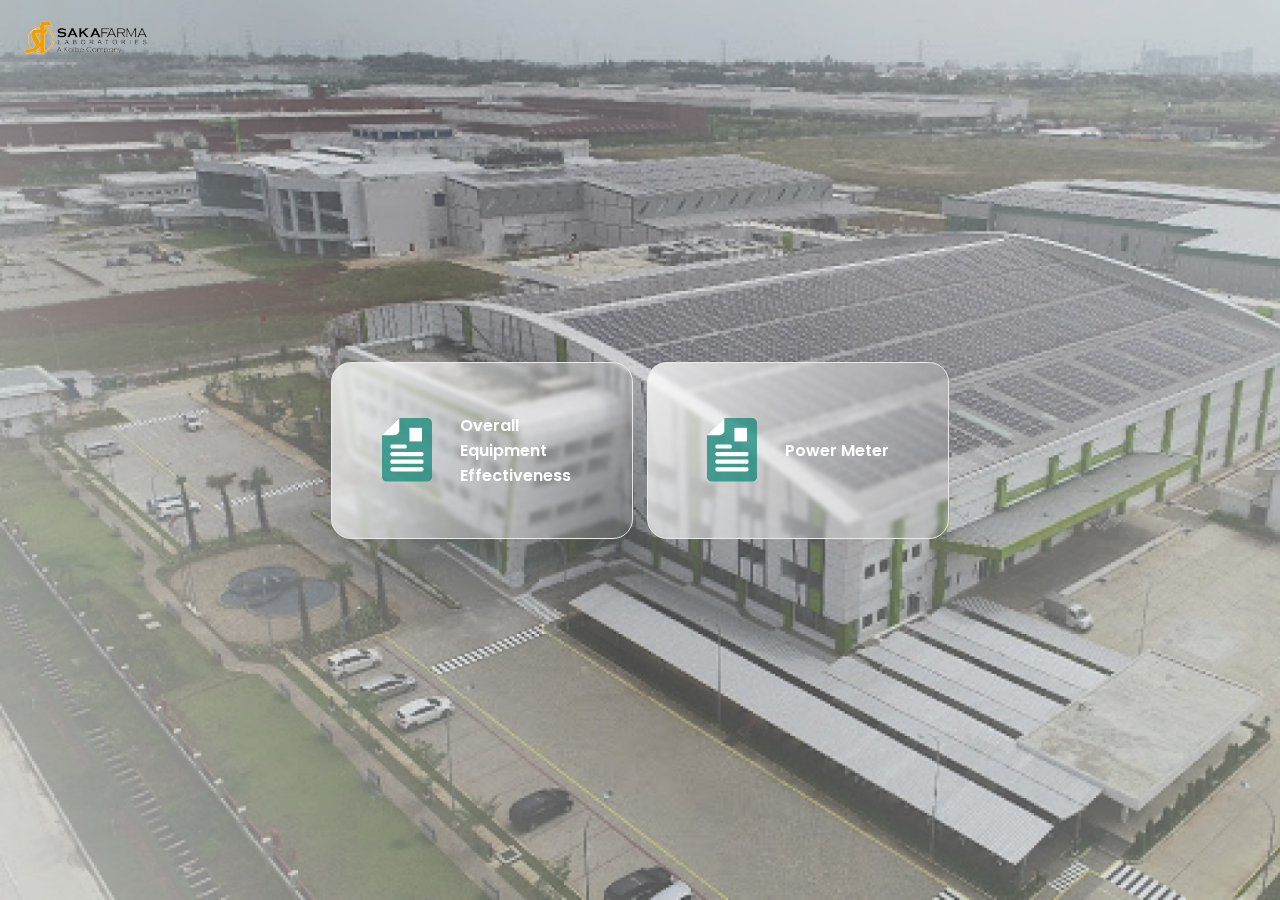
<file: index.html>
<!DOCTYPE html>
<html lang="en">
<head>
  <meta charset="UTF-8">
  <meta http-equiv="X-UA-Compatible" content="IE=edge">
  <meta name="viewport" content="width=device-width, initial-scale=1.0">
  <title>Sakafarma</title>

  <!-- Favicons -->
  <link href="assets/img/favicon.png" rel="icon">
  <!-- Favicons -->
  <link rel="stylesheet" href="assets/vendor/icofont/icofont.min.css">
  <link rel="stylesheet" href="assets/vendor/boxicons/css/boxicons.min.css">
  <!-- font -->
  <link href="https://fonts.googleapis.com/css2?family=Poppins:wght@400;500;600&display=swap" rel="stylesheet">
  <!-- myCss -->
  <link href="assets/css/myCss.css" rel="stylesheet">
</head>
<body>
  <section id="main-content">
    <!--Section choose module -->
    <section id="choose-module">
      <section class="choose-module-header">
        <section class="row-nav-header">
          <img src="assets/img/saka-farma-logo.png" alt="">
        </section>     
      </section>
      <section class="row-btn-module nav-1">
        <a href="https://digitaloptima.id/oee-dashboard/" id="btn-oee">
          <img src="assets/img/icon/module-icon.svg" alt=""> 
          <span>Overall Equipment Effectiveness</span>
        </a>
        <div class="bg-1"></div>
        
        <a href="index-pm.html" id="btn-pm">
          <img src="assets/img/icon/module-icon.svg" alt=""> 
          <span>Power Meter</span>
        </a>
        <div class="bg-2"></div>
      </section>
    </section>
    <!-- end section choose module -->
  </section>
</body>

<script src="assets/vendor/chart-js/chart.min.js"></script>

<script src="assets/js/jquery-3.6.0.min.js"></script>
<script src="assets/js/myChart.js"></script>
<script src="assets/js/myJs.js"></script>
</html>
</file>
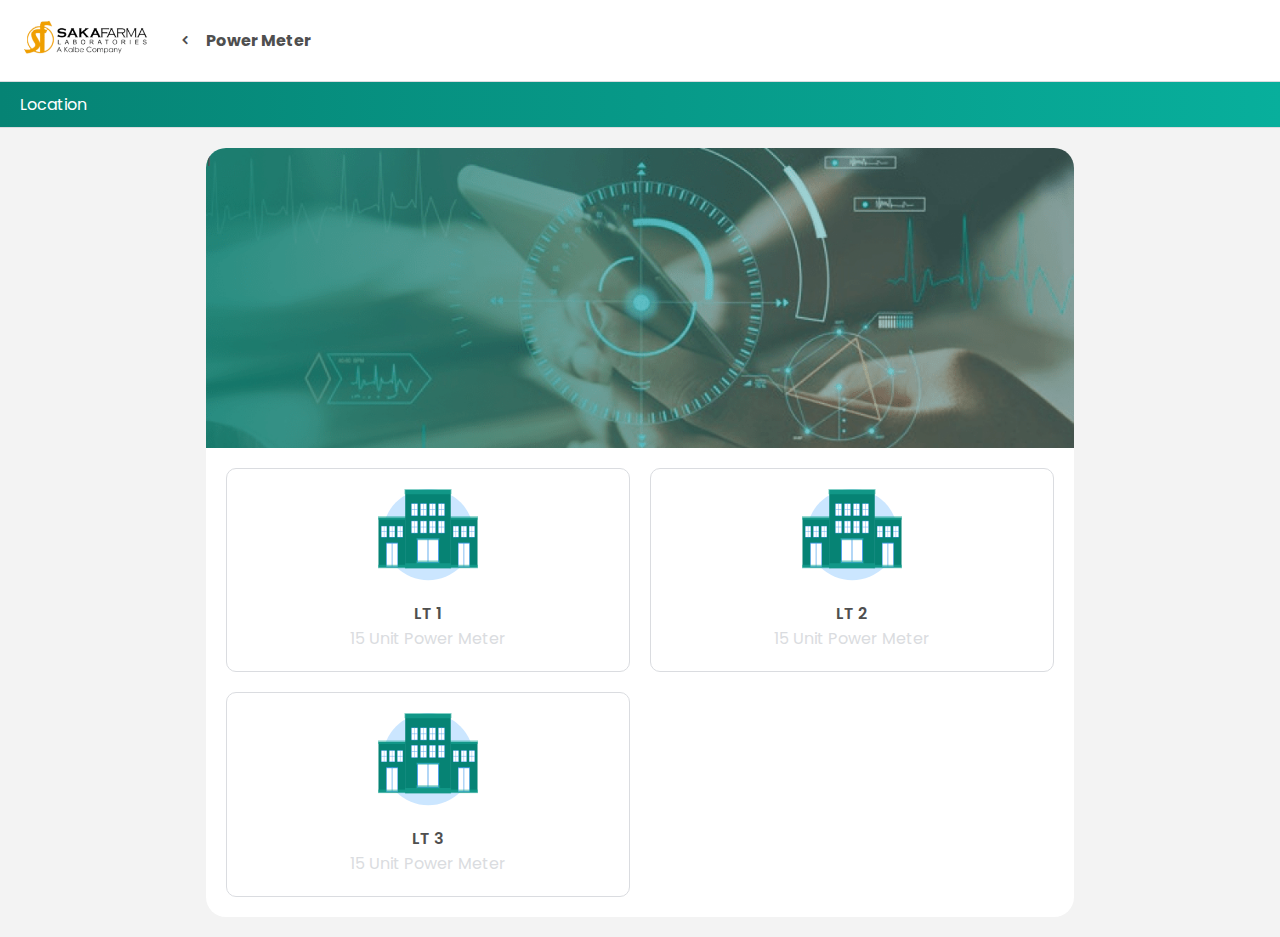
<file: index-pm.html>
<!DOCTYPE html>
<html lang="en">
<head>
  <meta charset="UTF-8">
  <meta http-equiv="X-UA-Compatible" content="IE=edge">
  <meta name="viewport" content="width=device-width, initial-scale=1.0">
  <title>Sakafarma</title>

  <!-- Favicons -->
  <link href="assets/img/favicon.png" rel="icon">
  <!-- Favicons -->
  <link rel="stylesheet" href="assets/vendor/icofont/icofont.min.css">
  <link rel="stylesheet" href="assets/vendor/boxicons/css/boxicons.min.css">
  <!-- font -->
  <link href="https://fonts.googleapis.com/css2?family=Poppins:wght@400;500;600&display=swap" rel="stylesheet">
  <!-- myCss -->
  <link href="assets/css/myCss.css" rel="stylesheet">
</head>
<body>
  <section id="main-content">
    <!-- Section content module power meter -->
    <section id="content-module-pm">
      <section id="header-pm">
        <div class="row-head-pm">
          <div class="img-pm">
            <img src="assets/img/saka-farma-logo.png" alt="">
          </div>
  
          <div class="header-title">
            <a href="index.html">
              <i id="back-pm" class="icofont-rounded-left back"></i>
            </a>
            <h2>Power Meter</h2>
          </div>
        </div>
      </section>

      <section class="row-nav-subhead">
        <section class="nav-head">
          <div class="nav-location-pm">
            <span>Location</span>
          </div>

          <div class="nav-unit-pm">
            <i class="icofont-rounded-right"></i>
            <span>Unit Power Meter</span>
          </div>

          <div class="nav-table-unit-pm">
            <i class="icofont-rounded-right"></i>
            <span>Power Meter 1</span>
          </div>
        </section>
      </section>

      <section id="content-pm">

        <!-- Location power meter -->
        <section id="location-pm">
          <section class="row-content-location section-content">
            <section class="bg-content-location">
              <p>1</p>
            </section>
            
            <section class="list-content-location">
              <a href="#" class="card-content-location">
                <div>
                  <img src="assets/img/icon/building.svg" alt="">
                </div>

                <div>
                  <span class="lt-pm">LT 1</span>
                  <p class="ket-unit-pm">15 Unit Power Meter</p>
                </div>
              </a>
              
              <a href="#" class="card-content-location">
                <div>
                  <img src="assets/img/icon/building.svg" alt="">
                </div>
                
                <div>
                  <span class="lt-pm">LT 2</span>
                  <p class="ket-unit-pm">15 Unit Power Meter</p>
                </div>
              </a>
              
              <a href="#" class="card-content-location">
                <div>
                  <img src="assets/img/icon/building.svg" alt="">
                </div>
                
                <div>
                  <span class="lt-pm">LT 3</span>
                  <p class="ket-unit-pm">15 Unit Power Meter</p>
                </div>
              </a>

            </section>
          </section>  
        </section>
        <!-- End location power meter -->
        
        <!-- unit power meter -->
        <section id="unit-pm">
          <section class="row-filter-item-pm">
            <div class="filter-item-pm">
              <div class="location">
                <span>Location</span>
                <div>
                  <span>LT 1</span>
                </div>
              </div>
              
              <div class="src-bar">
                <i class="icofont-search-1"></i>
                <input type="text" placeholder="Search unit">
              </div>
            </div>
          </section>

          <section class="row-card-content-pm">
            <section class="list-unit-pm">
              <a href="#" class="content-unit-pm card">
                <section class="content-name-pm">
                  <i class='bx bx-tachometer'></i>
                  <span>Power Meter 1</span>
                </section>
                <section class="content-asset-header">
                  <img src="assets/img/bg/unit-pm.svg" alt="">
                </section>
                <section class="content-point-check">
                  <div>
                    <p>Amper</p>
                    <span>223</span>
                  </div>
                  <div>
                    <p>Volt</p>
                    <span>223</span>
                  </div>
                  <div>
                    <p>KWH</p>
                    <span>223</span>
                  </div>
                </section>
              </a> 

              <a href="#" class="content-unit-pm card">
                <section class="content-name-pm">
                  <i class='bx bx-tachometer'></i>
                  <span>Power Meter 2</span>
                </section>
                <section class="content-asset-header">
                  <img src="assets/img/bg/unit-pm.svg" alt="">
                </section>
                <section class="content-point-check">
                  <div>
                    <p>Amper</p>
                    <span>223</span>
                  </div>
                  <div>
                    <p>Volt</p>
                    <span>223</span>
                  </div>
                  <div>
                    <p>KWH</p>
                    <span>223</span>
                  </div>
                </section>
              </a> 

              <a href="#" class="content-unit-pm card">
                <section class="content-name-pm">
                  <i class='bx bx-tachometer'></i>
                  <span>Power Meter 3</span>
                </section>
                <section class="content-asset-header">
                  <img src="assets/img/bg/unit-pm.svg" alt="">
                </section>
                <section class="content-point-check">
                  <div>
                    <p>Amper</p>
                    <span>223</span>
                  </div>
                  <div>
                    <p>Volt</p>
                    <span>223</span>
                  </div>
                  <div>
                    <p>KWH</p>
                    <span>223</span>
                  </div>
                </section>
              </a> 

              <a href="#" class="content-unit-pm card">
                <section class="content-name-pm">
                  <i class='bx bx-tachometer'></i>
                  <span>Power Meter 4</span>
                </section>
                <section class="content-asset-header">
                  <img src="assets/img/bg/unit-pm.svg" alt="">
                </section>
                <section class="content-point-check">
                  <div>
                    <p>Amper</p>
                    <span>223</span>
                  </div>
                  <div>
                    <p>Volt</p>
                    <span>223</span>
                  </div>
                  <div>
                    <p>KWH</p>
                    <span>223</span>
                  </div>
                </section>
              </a> 

              <a href="#" class="content-unit-pm card">
                <section class="content-name-pm">
                  <i class='bx bx-tachometer'></i>
                  <span>Power Meter 5</span>
                </section>
                <section class="content-asset-header">
                  <img src="assets/img/bg/unit-pm.svg" alt="">
                </section>
                <section class="content-point-check">
                  <div>
                    <p>Amper</p>
                    <span>223</span>
                  </div>
                  <div>
                    <p>Volt</p>
                    <span>223</span>
                  </div>
                  <div>
                    <p>KWH</p>
                    <span>223</span>
                  </div>
                </section>
              </a> 

              <a href="#" class="content-unit-pm card">
                <section class="content-name-pm">
                  <i class='bx bx-tachometer'></i>
                  <span>Power Meter 6</span>
                </section>
                <section class="content-asset-header">
                  <img src="assets/img/bg/unit-pm.svg" alt="">
                </section>
                <section class="content-point-check">
                  <div>
                    <p>Amper</p>
                    <span>223</span>
                  </div>
                  <div>
                    <p>Volt</p>
                    <span>223</span>
                  </div>
                  <div>
                    <p>KWH</p>
                    <span>223</span>
                  </div>
                </section>
              </a> 

              <a href="#" class="content-unit-pm card">
                <section class="content-name-pm">
                  <i class='bx bx-tachometer'></i>
                  <span>Power Meter 7</span>
                </section>
                <section class="content-asset-header">
                  <img src="assets/img/bg/unit-pm.svg" alt="">
                </section>
                <section class="content-point-check">
                  <div>
                    <p>Amper</p>
                    <span>223</span>
                  </div>
                  <div>
                    <p>Volt</p>
                    <span>223</span>
                  </div>
                  <div>
                    <p>KWH</p>
                    <span>223</span>
                  </div>
                </section>
              </a> 

              <a href="#" class="content-unit-pm card">
                <section class="content-name-pm">
                  <i class='bx bx-tachometer'></i>
                  <span>Power Meter 8</span>
                </section>
                <section class="content-asset-header">
                  <img src="assets/img/bg/unit-pm.svg" alt="">
                </section>
                <section class="content-point-check">
                  <div>
                    <p>Amper</p>
                    <span>223</span>
                  </div>
                  <div>
                    <p>Volt</p>
                    <span>223</span>
                  </div>
                  <div>
                    <p>KWH</p>
                    <span>223</span>
                  </div>
                </section>
              </a> 
            </section>
            <button id="more-btn-pm">More</button>
          </section>
        </section>
        <!-- end unit power meter -->

        <!-- Powermeter table -->
        <section id="pm-table">
          <section class="pm-table-filter">
            <div class="location">
              <span>Location</span>
              <div>
                <span>LT 1</span>
              </div>
            </div>
            
            <div class="row-btn-tb-pm">
              <i class="icofont-caret-left next-tb-pm"></i>
              <button class="poup-list-pm">Unit Power Meter</button>
              <i class="icofont-caret-right next-tb-pm"></i>
            </div>
          </section>
          
          <section class="row-tb-pm">
            <section class="content-header-tb-pm">
              <span>Power Meter 1</span>
            </section>

            <section class="content-body-tb-pm">
              <section id="pm-table-content">
                <section id="table-scroll" class="table-scroll">
                  <div class="table-wrap">
                    <table class="main-table">
                      <thead>
                        <tr>
                          <th class="fixed-side">No</th>
                          <th class="fixed-side">Point Check</th>
                          <th scope="col">Date</th>
                          <th scope="col">Date</th>
                          <th scope="col">Date</th>
                          <th scope="col">Date</th>
                          <th scope="col">Date</th>
                          <th scope="col">Date</th>
                          <th scope="col">Date</th>
                          <th scope="col">Date</th>
                          <th scope="col">Date</th>
                          <th scope="col">Date</th>
                          <th scope="col">Date</th>
                          <th scope="col">Date</th>
                          <th scope="col">Date</th>
                          <th scope="col">Date</th>
                          <th scope="col">Date</th>
                          <th scope="col">Date</th>
                          <th scope="col">Date</th>
                          <th scope="col">Date</th>
                          <th scope="col">Date</th>
                          <th scope="col">Date</th>
                        </tr>
                      </thead>
                      <tbody>
                        <tr>
                          <th class="fixed-side">1</th>
                          <th class="fixed-side">Amper</th>
                          <td>Cell content</td>
                          <td>Cell content</td>
                          <td>Cell content</td>
                          <td>Cell content</td>
                          <td>Cell content</td>
                          <td>Cell content</td>
                          <td>Cell content</td>
                          <td>Cell content</td>
                          <td>Cell content</td>
                          <td>Cell content</td>
                          <td>Cell content</td>
                          <td>Cell content</td>
                          <td>Cell content</td>
                          <td>Cell content</td>
                          <td>Cell content</td>
                          <td>Cell content</td>
                          <td>Cell content</td>
                          <td>Cell content</td>
                          <td>Cell content</td>
                          <td>Cell content</td>
                        </tr>
    
                        <tr>
                          <th class="fixed-side">2</th>
                          <th class="fixed-side">Volt</th>
                          <td>Cell content</td>
                          <td>Cell content</td>
                          <td>Cell content</td>
                          <td>Cell content</td>
                          <td>Cell content</td>
                          <td>Cell content</td>
                          <td>Cell content</td>
                          <td>Cell content</td>
                          <td>Cell content</td>
                          <td>Cell content</td>
                          <td>Cell content</td>
                          <td>Cell content</td>
                          <td>Cell content</td>
                          <td>Cell content</td>
                          <td>Cell content</td>
                          <td>Cell content</td>
                          <td>Cell content</td>
                          <td>Cell content</td>
                          <td>Cell content</td>
                          <td>Cell content</td>
                        </tr>
    
                        <tr>
                          <th class="fixed-side">3</th>
                          <th class="fixed-side">KWH</th>
                          <td>Cell content</td>
                          <td>Cell content</td>
                          <td>Cell content</td>
                          <td>Cell content</td>
                          <td>Cell content</td>
                          <td>Cell content</td>
                          <td>Cell content</td>
                          <td>Cell content</td>
                          <td>Cell content</td>
                          <td>Cell content</td>
                          <td>Cell content</td>
                          <td>Cell content</td>
                          <td>Cell content</td>
                          <td>Cell content</td>
                          <td>Cell content</td>
                          <td>Cell content</td>
                          <td>Cell content</td>
                          <td>Cell content</td>
                          <td>Cell content</td>
                          <td>Cell content</td>
                        </tr>
                      </tbody>
                    </table>
                  </div>
                </section>
              </section>
  
              <div class="line"></div>
  
              <section id="chart-tb-pm">
                <section class="row-list-chart-pm">
                  <section class="content-chart-tb chart-pm-amper card">
                    <div class="header-chart-tb">
                      <span>Amper</span>
                    </div>

                    <div class="body-chart-tb">
                      <div class="chart-container" style="position: relative; width:100%; margin: 0 auto;">
                        <canvas id="myChartAmper" width="400" height="200"></canvas>
                      </div>
                    </div>
                  </section>
                  <section class="content-chart-tb chart-pm-amper card">
                    <div class="header-chart-tb">
                      <span>Volt</span>
                    </div>

                    <div class="body-chart-tb">
                      <div class="chart-container" style="position: relative; width:100%; margin: 0 auto;">
                        <canvas id="myChartVolt" width="400" height="200"></canvas>
                      </div>
                    </div>
                  </section>
                  <section class="content-chart-tb chart-pm-amper card">
                    <div class="header-chart-tb">
                      <span>KWH</span>
                    </div>

                    <div class="body-chart-tb">
                      <div class="chart-container" style="position: relative; width:100%; margin: 0 auto;">
                        <canvas id="myChartKwh" width="400" height="200"></canvas>
                      </div>
                    </div>
                  </section>
                </section>
              </section>
            </section>
          </section>
        </section>
        <!-- end powermeter table -->
      </section>
    </section>
    <!-- end section content module power meter -->
    
    <!-- Popup content -->
    <section id="row-popup-unit-pm">
      <section class="popup-bg">
        <section class="row-content-unit-pm section-content">
          <section class="popup-content-unit-pm card">
            <section class="row-header-popup">
              <section class="content-header-popup">
                <h2>Unit Power Meter</h2>
                <button class="btn-close-popup"><i class="icofont-close"></i></button>
              </section>
            </section>

            <section class="row-location-popup">
              <div class="location">
                <span>Location</span>
                <div>
                  <span>LT 1</span>
                </div>
              </div>
            </section>

            <section class="row-body-popup">
              <section class="content-body-popup">
                <section class="list-unit-pm-popup">
                  <a href="#" class="unit-pm-popup">
                    <i class="bx bx-tachometer"></i>
                    <span>Power Meter 1</span>
                  </a>
                  <a href="#" class="unit-pm-popup">
                    <i class="bx bx-tachometer"></i>
                    <span>Power Meter 2</span>
                  </a>
                  <a href="#" class="unit-pm-popup">
                    <i class="bx bx-tachometer"></i>
                    <span>Power Meter 3</span>
                  </a>
                  <a href="#" class="unit-pm-popup">
                    <i class="bx bx-tachometer"></i>
                    <span>Power Meter 4</span>
                  </a>
                  <a href="#" class="unit-pm-popup">
                    <i class="bx bx-tachometer"></i>
                    <span>Power Meter 5</span>
                  </a>
                  <a href="#" class="unit-pm-popup">
                    <i class="bx bx-tachometer"></i>
                    <span>Power Meter 6</span>
                  </a>
                  <a href="#" class="unit-pm-popup">
                    <i class="bx bx-tachometer"></i>
                    <span>Power Meter 7</span>
                  </a>
                  <a href="#" class="unit-pm-popup">
                    <i class="bx bx-tachometer"></i>
                    <span>Power Meter 8</span>
                  </a>
                </section>
              </section>
            </section>
          </section>
        </section>
      </section>
    </section>
  </section>
</body>

<script src="assets/vendor/chart-js/chart.min.js"></script>

<script src="assets/js/jquery-3.6.0.min.js"></script>
<script src="assets/js/myChart.js"></script>
<script src="assets/js/myJs.js"></script>
</html>
</file>
<file: assets/css/myCss.css>
:root {
  font-size: 14px;
  font-family: 'Poppins', sans-serif;
  --clr-wht-basic: #FFFFFF;
  --clr-wht-cultured: #f3f3f3;
  --clr-wht-gainsboro: #DADCE0;
  --clr-wht-light-grey: #D1D1D1;
  --clr-wht-sonic-silver: #707070;
  --clr-blk-davys-grey: #4F4F4F;
  --clr-grn-sheen: #76BBB3;
  --clr-grn-keppel: #08AF9C;
  --clr-grn-generic-viridian: #068374;
  --clr-grn-deep-jungle: #0c4b45;
  --clr-grn-phthalo: #022723;
  --clr-org-pumpkin: #FC7222;
  --gradient-grn-left: linear-gradient(to left, var(--clr-grn-keppel), var(--clr-grn-generic-viridian));
  /* width */
  /* Track */
  /* Handle */
  /* Handle on hover */
}

:root ::-webkit-scrollbar {
  width: 0.35rem;
  height: 0.35rem;
}

:root ::-webkit-scrollbar-track {
  background: var(--clr-blk-davys-grey);
}

:root ::-webkit-scrollbar-thumb {
  background: var(--clr-org-pumpkin);
}

:root ::-webkit-scrollbar-thumb:hover {
  background: var(--clr-org-pumpkin);
}

body {
  margin: 0;
  font-family: 'Poppins', sans-serif;
}

body p,
body h1,
body h2,
body h3,
body h4,
body textarea,
body a {
  color: var(--clr-blk-davys-grey);
  margin: 0;
  padding: 0;
}

body p,
body span,
body button {
  font-size: medium;
}

body ul {
  list-style: none;
  padding: 0;
  margin: 0;
}

body a {
  text-decoration: none;
}

body button {
  cursor: pointer;
  border: unset;
  border-radius: 10px;
}

body input,
body select,
body textarea {
  outline: none;
  border: 0px;
  background: transparent;
  font-size: medium;
}

body .src-bar {
  width: 15%;
  -webkit-box-align: center;
      -ms-flex-align: center;
          align-items: center;
  display: -webkit-box;
  display: -ms-flexbox;
  display: flex;
  background: var(--clr-wht-cultured);
  padding: 1.2rem 2rem;
  border-radius: 5rem;
  font-size: large;
  -webkit-box-pack: justify;
      -ms-flex-pack: justify;
          justify-content: space-between;
}

body .src-bar input {
  width: 100%;
  font-size: large;
}

#main-content #choose-module {
  height: 100vh;
  display: -ms-grid;
  display: grid;
  background: url(../../assets/img/bg/bg-7.jpg);
  background-size: cover;
  background-repeat: no-repeat;
  position: relative;
  width: 100%;
  z-index: -1;
  position: absolute;
}

#main-content #choose-module .choose-module-header {
  position: absolute;
  width: 100%;
}

#main-content #choose-module .choose-module-header .row-nav-header {
  padding: 0 20px;
  width: 130px;
}

#main-content #choose-module .choose-module-header .row-nav-header img {
  width: 100%;
}

#main-content #choose-module .choose-module-header img {
  padding: 20px 0;
  width: 10%;
}

#main-content #choose-module #btn-oee:hover + .bg-1,
#main-content #choose-module #btn-pm:hover + .bg-2 {
  opacity: 1.0;
}

#main-content #choose-module .row-btn-module {
  margin: auto;
  display: -webkit-box;
  display: -ms-flexbox;
  display: flex;
  gap: 1rem;
  padding: 20px;
}

#main-content #choose-module .row-btn-module a {
  display: -webkit-box;
  display: -ms-flexbox;
  display: flex;
  gap: 2rem;
  -webkit-box-align: center;
      -ms-flex-align: center;
          align-items: center;
  -webkit-box-pack: center;
      -ms-flex-pack: center;
          justify-content: center;
  width: 200px;
  padding: 50px;
  border-radius: 20px;
  -webkit-transition: all 500ms ease-in-out;
  transition: all 500ms ease-in-out;
  border: 1px solid #ebe9e9;
  -webkit-backdrop-filter: blur(2px);
          backdrop-filter: blur(2px);
  background: linear-gradient(111.29deg, rgba(255, 255, 255, 0.8) -1.83%, rgba(255, 255, 255, 0) 109.95%);
}

#main-content #choose-module .row-btn-module a:hover {
  -webkit-backdrop-filter: blur(5px);
          backdrop-filter: blur(5px);
}

#main-content #choose-module .row-btn-module a span {
  color: var(--clr-wht-basic);
  font-weight: 600;
  font-size: medium;
  opacity: 100% !important;
  position: relative;
}

#main-content #choose-module .row-btn-module a img {
  width: 25%;
  opacity: 100% !important;
  position: relative;
}

#main-content #choose-module .bg-1 {
  position: absolute;
  top: 0px;
  left: 0px;
  background: url("../../assets/img/bg/bg-6.png") center center no-repeat;
  background-size: cover;
  height: 100vh;
  width: 100%;
  z-index: -1;
  opacity: 0.0;
  -webkit-transition-property: opacity;
  transition-property: opacity;
  -webkit-transition-duration: 0.5s;
          transition-duration: 0.5s;
  -webkit-transition-timing-function: ease-out;
          transition-timing-function: ease-out;
}

#main-content #choose-module .bg-2 {
  position: absolute;
  top: 0px;
  left: 0px;
  background: url("../../assets/img/bg/bg-8.png") center center no-repeat;
  background-size: cover;
  height: 100vh;
  width: 100%;
  z-index: -1;
  opacity: 0.0;
  -webkit-transition-property: opacity;
  transition-property: opacity;
  -webkit-transition-duration: 0.5s;
          transition-duration: 0.5s;
  -webkit-transition-timing-function: ease-out;
          transition-timing-function: ease-out;
}

#main-content #content-module-pm {
  display: -ms-grid;
  display: grid;
  min-height: 100vh;
  -ms-grid-rows: auto auto 1fr;
      grid-template-rows: auto auto 1fr;
      grid-template-areas: "header-pm" "nav-subhead" "content-pm";
}

#main-content #content-module-pm #header-pm {
  -ms-grid-row: 1;
  -ms-grid-column: 1;
  grid-area: header-pm;
  border-bottom: 1px solid var(--clr-wht-gainsboro);
}

#main-content #content-module-pm #header-pm .row-head-pm {
  display: -webkit-box;
  display: -ms-flexbox;
  display: flex;
  gap: 2rem;
  padding: 20px;
}

#main-content #content-module-pm #header-pm .row-head-pm .img-pm {
  width: 130px;
}

#main-content #content-module-pm #header-pm .row-head-pm .img-pm img {
  width: 100%;
}

#main-content #content-module-pm #header-pm .row-head-pm .header-title {
  display: -webkit-box;
  display: -ms-flexbox;
  display: flex;
  gap: 1rem;
  -webkit-box-align: center;
      -ms-flex-align: center;
          align-items: center;
}

#main-content #content-module-pm #header-pm .row-head-pm .header-title h2 {
  font-size: medium;
}

#main-content #content-module-pm .row-nav-subhead {
  -ms-grid-row: 2;
  -ms-grid-column: 1;
  grid-area: nav-subhead;
  border-bottom: 1px solid var(--clr-wht-gainsboro);
}

#main-content #content-module-pm .row-nav-subhead .nav-head {
  padding: 10px 20px;
  display: -webkit-box;
  display: -ms-flexbox;
  display: flex;
  gap: 1rem;
  background: var(--gradient-grn-left);
}

#main-content #content-module-pm .row-nav-subhead .nav-head div {
  display: -webkit-box;
  display: -ms-flexbox;
  display: flex;
  -webkit-box-align: center;
      -ms-flex-align: center;
          align-items: center;
  gap: 1rem;
  cursor: pointer;
  color: var(--clr-wht-basic);
}

#main-content #content-module-pm #content-pm {
  -ms-grid-row: 3;
  -ms-grid-column: 1;
  grid-area: content-pm;
  display: -ms-grid;
  display: grid;
}

#main-content #content-module-pm #content-pm #location-pm {
  padding: 20px;
  display: -ms-grid;
  display: grid;
  background: var(--clr-wht-cultured);
}

#main-content #content-module-pm #content-pm #location-pm .row-content-location {
  display: -ms-grid;
  display: grid;
  -ms-grid-rows: 300px 1fr;
      grid-template-rows: 300px 1fr;
  background: var(--clr-wht-basic);
  border-radius: 20px;
  overflow: hidden;
}

#main-content #content-module-pm #content-pm #location-pm .row-content-location .bg-content-location {
  background: url(../../assets/img/bg/header-bg.png);
  background-size: cover;
  background-repeat: no-repeat;
  background-position: top;
}

#main-content #content-module-pm #content-pm #location-pm .list-content-location {
  padding: 20px;
  gap: 20px;
  display: -ms-grid;
  display: grid;
  -ms-grid-columns: (minmax(300px, 1fr))[auto-fill];
      grid-template-columns: repeat(auto-fill, minmax(300px, 1fr));
}

#main-content #content-module-pm #content-pm #location-pm .list-content-location .card-content-location {
  display: -webkit-box;
  display: -ms-flexbox;
  display: flex;
  gap: 1rem;
  -webkit-box-orient: vertical;
  -webkit-box-direction: normal;
      -ms-flex-direction: column;
          flex-direction: column;
  -webkit-box-align: center;
      -ms-flex-align: center;
          align-items: center;
  -webkit-box-pack: center;
      -ms-flex-pack: center;
          justify-content: center;
  padding: 20px;
  border-radius: 10px;
  border: 1px solid var(--clr-wht-gainsboro);
  -webkit-transition: 0.3s;
  transition: 0.3s;
}

#main-content #content-module-pm #content-pm #location-pm .list-content-location .card-content-location:hover {
  border: 2px solid var(--clr-grn-generic-viridian);
  -webkit-transform: scale(1.03);
          transform: scale(1.03);
}

#main-content #content-module-pm #content-pm #location-pm .list-content-location .card-content-location:hover .lt-pm {
  background: #e0f0ee;
  display: inline;
  border-radius: 50px;
  color: #068374;
  padding: 0px 36px;
}

#main-content #content-module-pm #content-pm #location-pm .list-content-location .card-content-location:hover .ket-unit-pm {
  color: var(--clr-blk-davys-grey);
}

#main-content #content-module-pm #content-pm #location-pm .list-content-location .card-content-location div {
  text-align: center;
}

#main-content #content-module-pm #content-pm #location-pm .list-content-location .card-content-location div:nth-child(1) {
  width: 100px;
}

#main-content #content-module-pm #content-pm #location-pm .list-content-location .card-content-location img {
  width: 100%;
}

#main-content #content-module-pm #content-pm #location-pm .list-content-location .card-content-location .lt-pm {
  font-weight: 600;
  -webkit-transition: 0.3s;
  transition: 0.3s;
}

#main-content #content-module-pm #content-pm #location-pm .list-content-location .card-content-location .ket-unit-pm {
  color: var(--clr-wht-gainsboro);
  -webkit-transition: 0.3s;
  transition: 0.3s;
}

#main-content #content-module-pm #content-pm #unit-pm {
  overflow: auto;
  display: -webkit-box;
  display: -ms-flexbox;
  display: flex;
  -webkit-box-orient: vertical;
  -webkit-box-direction: normal;
      -ms-flex-direction: column;
          flex-direction: column;
}

#main-content #content-module-pm #content-pm #unit-pm .row-filter-item-pm {
  border-bottom: 1px solid var(--clr-wht-gainsboro);
}

#main-content #content-module-pm #content-pm #unit-pm .row-filter-item-pm .filter-item-pm {
  padding: 20px;
  display: -webkit-box;
  display: -ms-flexbox;
  display: flex;
  -webkit-box-pack: justify;
      -ms-flex-pack: justify;
          justify-content: space-between;
}

#main-content #content-module-pm #content-pm #unit-pm .row-filter-item-pm .filter-item-pm .src-bar {
  padding: 0.6rem 1rem;
  font-size: small;
  border-radius: 1rem;
}

#main-content #content-module-pm #content-pm #unit-pm .row-filter-item-pm .filter-item-pm .src-bar input {
  font-size: small;
}

#main-content #content-module-pm #content-pm #unit-pm .row-card-content-pm {
  padding: 20px;
  display: -ms-grid;
  display: grid;
  gap: 1rem;
}

#main-content #content-module-pm #content-pm #unit-pm .list-unit-pm {
  display: -ms-grid;
  display: grid;
  -ms-grid-columns: (minmax(300px, 1fr))[auto-fill];
      grid-template-columns: repeat(auto-fill, minmax(300px, 1fr));
  gap: 1rem;
}

#main-content #content-module-pm #content-pm #unit-pm .list-unit-pm .content-unit-pm {
  display: -ms-grid;
  display: grid;
  -ms-grid-rows: auto;
      grid-template-rows: auto;
      grid-template-areas: "s1" "s2" "s3";
  overflow: hidden;
  -webkit-transition: 0.2s;
  transition: 0.2s;
}

#main-content #content-module-pm #content-pm #unit-pm .list-unit-pm .content-unit-pm:hover {
  -webkit-transform: scale(1.04);
          transform: scale(1.04);
}

#main-content #content-module-pm #content-pm #unit-pm .list-unit-pm .content-unit-pm:hover .content-name-pm {
  background: var(--gradient-grn-left);
  color: var(--clr-wht-basic);
}

#main-content #content-module-pm #content-pm #unit-pm .list-unit-pm .content-unit-pm:hover .content-name-pm i {
  color: var(--clr-wht-basic);
}

#main-content #content-module-pm #content-pm #unit-pm .list-unit-pm .content-unit-pm .content-asset-header {
  -ms-grid-row: 2;
  -ms-grid-column: 1;
  grid-area: s2;
}

#main-content #content-module-pm #content-pm #unit-pm .list-unit-pm .content-unit-pm .content-asset-header img {
  width: 100%;
  display: block;
}

#main-content #content-module-pm #content-pm #unit-pm .list-unit-pm .content-unit-pm .content-point-check {
  -ms-grid-row: 3;
  -ms-grid-column: 1;
  grid-area: s3;
  min-height: 30px;
  padding: 10px;
  display: -webkit-box;
  display: -ms-flexbox;
  display: flex;
  -webkit-box-align: center;
      -ms-flex-align: center;
          align-items: center;
  -webkit-box-pack: space-evenly;
      -ms-flex-pack: space-evenly;
          justify-content: space-evenly;
}

#main-content #content-module-pm #content-pm #unit-pm .list-unit-pm .content-unit-pm .content-point-check div {
  -webkit-box-flex: 1;
      -ms-flex: 1;
          flex: 1;
  display: -webkit-box;
  display: -ms-flexbox;
  display: flex;
  -webkit-box-pack: center;
      -ms-flex-pack: center;
          justify-content: center;
  -webkit-box-align: center;
      -ms-flex-align: center;
          align-items: center;
  -webkit-box-orient: vertical;
  -webkit-box-direction: normal;
      -ms-flex-direction: column;
          flex-direction: column;
}

#main-content #content-module-pm #content-pm #unit-pm .list-unit-pm .content-unit-pm .content-point-check div p {
  font-size: small;
  color: var(--clr-org-pumpkin);
  font-weight: 800;
}

#main-content #content-module-pm #content-pm #unit-pm .list-unit-pm .content-unit-pm .content-name-pm {
  -ms-grid-row: 1;
  -ms-grid-column: 1;
  grid-area: s1;
  min-height: 30px;
  padding: 10px;
  display: -webkit-box;
  display: -ms-flexbox;
  display: flex;
  -webkit-box-align: center;
      -ms-flex-align: center;
          align-items: center;
  gap: 1rem;
}

#main-content #content-module-pm #content-pm #unit-pm .list-unit-pm .content-unit-pm .content-name-pm span {
  font-weight: 500;
}

#main-content #content-module-pm #content-pm #unit-pm .list-unit-pm .content-unit-pm .content-name-pm i {
  font-size: 30px;
  color: var(--clr-grn-generic-viridian);
}

#main-content #content-module-pm #content-pm #unit-pm #more-btn-pm {
  cursor: pointer;
  font-size: medium;
  color: var(--clr-grn-generic-viridian);
  padding: 10px;
  background: transparent;
  border: 2px solid var(--clr-grn-generic-viridian) !important;
  width: 150px;
  margin: auto;
  text-align: center;
  margin-top: 10px;
  -webkit-transition: 0.2s;
  transition: 0.2s;
}

#main-content #content-module-pm #content-pm #unit-pm #more-btn-pm:hover {
  background: var(--clr-grn-generic-viridian);
  color: var(--clr-wht-basic);
  border: none;
}

#main-content #content-module-pm #content-pm #pm-table {
  background: var(--clr-grn-phthalo);
  overflow: auto;
}

#main-content #content-module-pm #content-pm #pm-table .pm-table-filter {
  padding: 20px;
  border-bottom: 1px solid var(--clr-wht-gainsboro);
  background: var(--clr-wht-basic);
  display: -webkit-box;
  display: -ms-flexbox;
  display: flex;
  -webkit-box-pack: justify;
      -ms-flex-pack: justify;
          justify-content: space-between;
  -webkit-box-align: center;
      -ms-flex-align: center;
          align-items: center;
}

#main-content #content-module-pm #content-pm #pm-table .pm-table-filter .row-btn-tb-pm {
  display: -webkit-box;
  display: -ms-flexbox;
  display: flex;
  -webkit-box-align: center;
      -ms-flex-align: center;
          align-items: center;
}

#main-content #content-module-pm #content-pm #pm-table .pm-table-filter .row-btn-tb-pm .next-tb-pm {
  display: inline;
  font-size: 30px;
  color: var(--clr-org-pumpkin);
  cursor: pointer;
}

#main-content #content-module-pm #content-pm #pm-table .pm-table-filter .row-btn-tb-pm .poup-list-pm {
  padding: 5px;
  border-radius: 5px;
  background: transparent;
  color: var(--clr-org-pumpkin);
  border: 1px solid var(--clr-org-pumpkin);
  -webkit-transition: 0.3s;
  transition: 0.3s;
}

#main-content #content-module-pm #content-pm #pm-table .pm-table-filter .row-btn-tb-pm .poup-list-pm:hover {
  background: var(--clr-org-pumpkin);
  color: var(--clr-wht-basic);
}

#main-content #content-module-pm #content-pm #pm-table .row-tb-pm {
  display: -ms-grid;
  display: grid;
  -ms-grid-columns: auto;
      grid-template-columns: auto;
  margin: 20px;
  background: var(--clr-grn-deep-jungle);
}

#main-content #content-module-pm #content-pm #pm-table .row-tb-pm .content-header-tb-pm {
  background: var(--gradient-grn-left);
  padding: 5px 20px;
}

#main-content #content-module-pm #content-pm #pm-table .row-tb-pm .content-header-tb-pm span {
  color: var(--clr-wht-basic);
  font-weight: 600;
}

#main-content #content-module-pm #content-pm #pm-table .row-tb-pm .content-body-tb-pm {
  display: -ms-grid;
  display: grid;
  gap: 1rem;
  -ms-grid-columns: auto;
      grid-template-columns: auto;
  padding: 20px;
}

#main-content #content-module-pm #content-pm #pm-table .row-tb-pm .content-body-tb-pm #pm-table-content {
  display: -ms-grid;
  display: grid;
  gap: 1rem;
  -ms-grid-rows: auto;
      grid-template-rows: auto;
  overflow: hidden;
}

#main-content #content-module-pm #content-pm #pm-table .row-tb-pm .content-body-tb-pm #chart-tb-pm .card {
  border-radius: 10px;
}

#main-content #content-module-pm #content-pm #pm-table .row-tb-pm .content-body-tb-pm #chart-tb-pm .row-list-chart-pm {
  display: -ms-grid;
  display: grid;
  gap: 1rem;
  -ms-grid-columns: (minmax(400px, 1fr))[auto-fill];
      grid-template-columns: repeat(auto-fill, minmax(400px, 1fr));
}

#main-content #content-module-pm #content-pm #pm-table .row-tb-pm .content-body-tb-pm #chart-tb-pm .row-list-chart-pm .content-chart-tb .header-chart-tb {
  padding: 10px;
  border-bottom: 1px solid var(--clr-wht-gainsboro);
}

#main-content #content-module-pm #content-pm #pm-table .row-tb-pm .content-body-tb-pm #chart-tb-pm .row-list-chart-pm .content-chart-tb .header-chart-tb span {
  font-weight: 500;
}

#main-content #content-module-pm #content-pm #pm-table .row-tb-pm .content-body-tb-pm #chart-tb-pm .row-list-chart-pm .content-chart-tb .body-chart-tb {
  padding: 10px;
}

.back {
  cursor: pointer;
}

.card {
  background: var(--clr-wht-basic);
  border-radius: 15px;
  border: 1px solid var(--clr-wht-light-grey);
}

.line {
  height: 5px;
  background: var(--clr-grn-phthalo);
}

.section-content {
  width: 70%;
  margin-left: auto !important;
  margin-right: auto !important;
}

.location {
  display: -webkit-box;
  display: -ms-flexbox;
  display: flex;
  gap: 1rem;
  -webkit-box-align: center;
      -ms-flex-align: center;
          align-items: center;
}

.location span {
  font-weight: 500;
}

.location div {
  padding: 5px 10px;
  background: -webkit-gradient(linear, left top, left bottom, from(var(--clr-grn-keppel)), to(var(--clr-grn-generic-viridian)));
  background: linear-gradient(var(--clr-grn-keppel), var(--clr-grn-generic-viridian));
  border-radius: 10px;
}

.location div span:first-child {
  color: var(--clr-wht-basic);
}

.table-scroll {
  position: relative;
  max-width: 1450px;
  width: 100%;
  margin: auto;
  overflow: hidden;
  border: 1px solid var(--clr-blk-davys-grey);
}

.table-scroll table {
  width: 100%;
  margin: auto;
  border-collapse: separate;
  border-spacing: 0;
}

.table-scroll th, .table-scroll td {
  padding: 5px 10px;
  border: 1px solid var(--clr-blk-davys-grey);
  background: var(--clr-wht-basic);
  white-space: nowrap;
  vertical-align: top;
  width: 200px !important;
}

.table-scroll thead, .table-scroll tfoot {
  background: var(--clr-wht-cultured);
}

.table-scroll .table-wrap {
  overflow-x: auto;
}

.clone {
  position: absolute;
  top: 0;
  left: 0;
  pointer-events: none;
}

.clone th, .clone td {
  visibility: hidden;
  width: 200px;
}

.clone tbody th {
  visibility: visible;
  color: red;
}

.clone .fixed-side {
  border: 1px solid var(--clr-blk-davys-grey);
  background: var(--clr-wht-cultured);
  visibility: visible;
}

.clone thead, .clone tfoot {
  background: transparent;
}

#row-popup-unit-pm {
  display: none;
}

#row-popup-unit-pm .section-content {
  width: 40%;
}

#row-popup-unit-pm .popup-bg {
  position: fixed;
  z-index: 9999;
  top: 0;
  right: 0;
  left: 0;
  bottom: 0;
  background-color: rgba(0, 0, 0, 0.63);
  display: -ms-grid;
  display: grid;
  -webkit-box-align: center;
      -ms-flex-align: center;
          align-items: center;
}

#row-popup-unit-pm .popup-bg .row-content-unit-pm .popup-content-unit-pm {
  overflow: hidden;
  border: 0;
  height: 85vh;
  display: -webkit-box;
  display: -ms-flexbox;
  display: flex;
  -webkit-box-orient: vertical;
  -webkit-box-direction: normal;
      -ms-flex-direction: column;
          flex-direction: column;
}

#row-popup-unit-pm .popup-bg .row-content-unit-pm .popup-content-unit-pm .row-header-popup {
  background: var(--gradient-grn-left);
}

#row-popup-unit-pm .popup-bg .row-content-unit-pm .popup-content-unit-pm .row-header-popup .content-header-popup {
  padding: 20px;
  display: -webkit-box;
  display: -ms-flexbox;
  display: flex;
  -webkit-box-pack: justify;
      -ms-flex-pack: justify;
          justify-content: space-between;
  -webkit-box-align: center;
      -ms-flex-align: center;
          align-items: center;
}

#row-popup-unit-pm .popup-bg .row-content-unit-pm .popup-content-unit-pm .row-header-popup .content-header-popup h2 {
  color: var(--clr-wht-basic);
  text-align: center;
  font-size: large;
}

#row-popup-unit-pm .popup-bg .row-content-unit-pm .popup-content-unit-pm .row-header-popup .content-header-popup .btn-close-popup {
  width: 25px;
  height: 25px;
  padding: 0;
  border-radius: 50%;
  color: var(--clr-wht-basic);
  background: var(--clr-org-pumpkin);
}

#row-popup-unit-pm .popup-bg .row-content-unit-pm .popup-content-unit-pm .row-location-popup {
  padding: 20px;
  border-bottom: 1px solid var(--clr-wht-gainsboro);
}

#row-popup-unit-pm .popup-bg .row-content-unit-pm .popup-content-unit-pm .row-body-popup {
  overflow: auto;
}

#row-popup-unit-pm .popup-bg .row-content-unit-pm .popup-content-unit-pm .row-body-popup .list-unit-pm-popup {
  padding: 20px;
  display: -ms-grid;
  display: grid;
  -ms-grid-columns: (minmax(250px, 1fr))[auto-fill];
      grid-template-columns: repeat(auto-fill, minmax(250px, 1fr));
  gap: 1rem;
}

#row-popup-unit-pm .popup-bg .row-content-unit-pm .popup-content-unit-pm .row-body-popup .list-unit-pm-popup .unit-pm-popup {
  display: -webkit-box;
  display: -ms-flexbox;
  display: flex;
  gap: 1rem;
  border-radius: 5px;
  padding: 5px;
  -webkit-box-align: center;
      -ms-flex-align: center;
          align-items: center;
  background: var(--clr-wht-cultured);
  -webkit-transition: 0.3s;
  transition: 0.3s;
}

#row-popup-unit-pm .popup-bg .row-content-unit-pm .popup-content-unit-pm .row-body-popup .list-unit-pm-popup .unit-pm-popup i {
  display: inline;
  color: var(--clr-grn-generic-viridian);
  font-size: 25px;
}

#row-popup-unit-pm .popup-bg .row-content-unit-pm .popup-content-unit-pm .row-body-popup .list-unit-pm-popup .unit-pm-popup span {
  display: inline;
}

#row-popup-unit-pm .popup-bg .row-content-unit-pm .popup-content-unit-pm .row-body-popup .list-unit-pm-popup .unit-pm-popup:hover {
  background: var(--clr-grn-generic-viridian);
}

#row-popup-unit-pm .popup-bg .row-content-unit-pm .popup-content-unit-pm .row-body-popup .list-unit-pm-popup .unit-pm-popup:hover i, #row-popup-unit-pm .popup-bg .row-content-unit-pm .popup-content-unit-pm .row-body-popup .list-unit-pm-popup .unit-pm-popup:hover span {
  color: var(--clr-wht-basic);
}

@media (max-width: 1024px) {
  body p, body span, body button, body table {
    font-size: 12px;
  }
  #main-content #choose-module .row-btn-module {
    -webkit-box-orient: vertical;
    -webkit-box-direction: normal;
        -ms-flex-direction: column;
            flex-direction: column;
  }
  #main-content #choose-module .row-btn-module a {
    width: unset;
    max-width: 200px;
    min-width: 100px;
  }
  #main-content #content-module-pm #header-pm .row-head-pm .img-pm {
    width: 85PX;
  }
  #main-content #content-module-pm .row-nav-subhead .nav-head {
    gap: 5px !important;
  }
  #main-content #content-module-pm .row-nav-subhead .nav-head div {
    gap: 5px !important;
  }
  #main-content #content-module-pm #content-pm .section-content {
    width: 100%;
  }
  #main-content #content-module-pm #content-pm #location-pm .list-content-location {
    -ms-grid-columns: (minmax(250px, 1fr))[auto-fill];
        grid-template-columns: repeat(auto-fill, minmax(250px, 1fr));
  }
  #main-content #content-module-pm #content-pm #unit-pm .row-filter-item-pm .filter-item-pm {
    -webkit-box-orient: vertical;
    -webkit-box-direction: normal;
        -ms-flex-direction: column;
            flex-direction: column;
    gap: 1rem;
  }
  #main-content #content-module-pm #content-pm #unit-pm .row-filter-item-pm .filter-item-pm .src-bar {
    width: unset;
  }
  #main-content #content-module-pm #content-pm #unit-pm .row-card-content-pm .list-unit-pm {
    -ms-grid-columns: (minmax(250px, 1fr))[auto-fill];
        grid-template-columns: repeat(auto-fill, minmax(250px, 1fr));
  }
  #main-content #content-module-pm #content-pm #pm-table .row-tb-pm .content-body-tb-pm #chart-tb-pm .row-list-chart-pm {
    -ms-grid-columns: (minmax(250px, 1fr))[auto-fill];
        grid-template-columns: repeat(auto-fill, minmax(250px, 1fr));
  }
  #row-popup-unit-pm .popup-bg .section-content {
    width: 95%;
  }
}
/*# sourceMappingURL=myCss.css.map */
</file>
